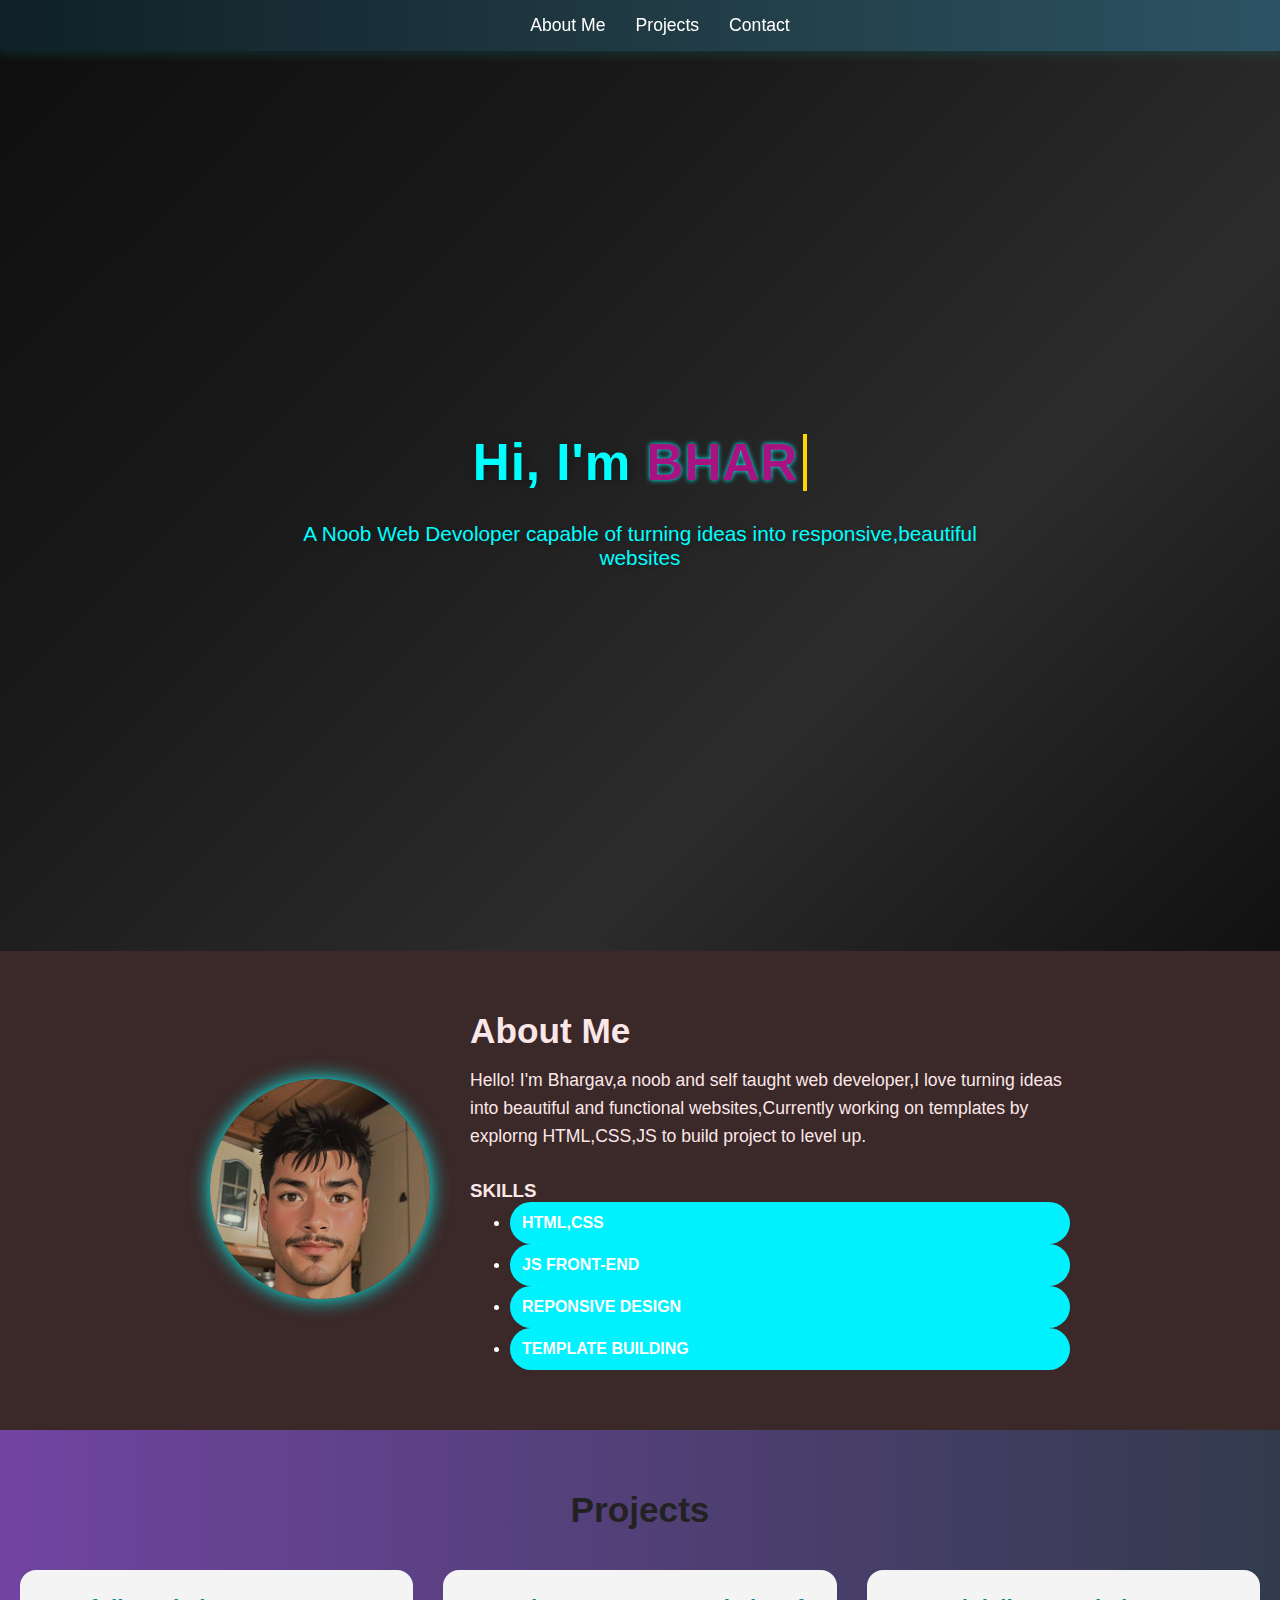
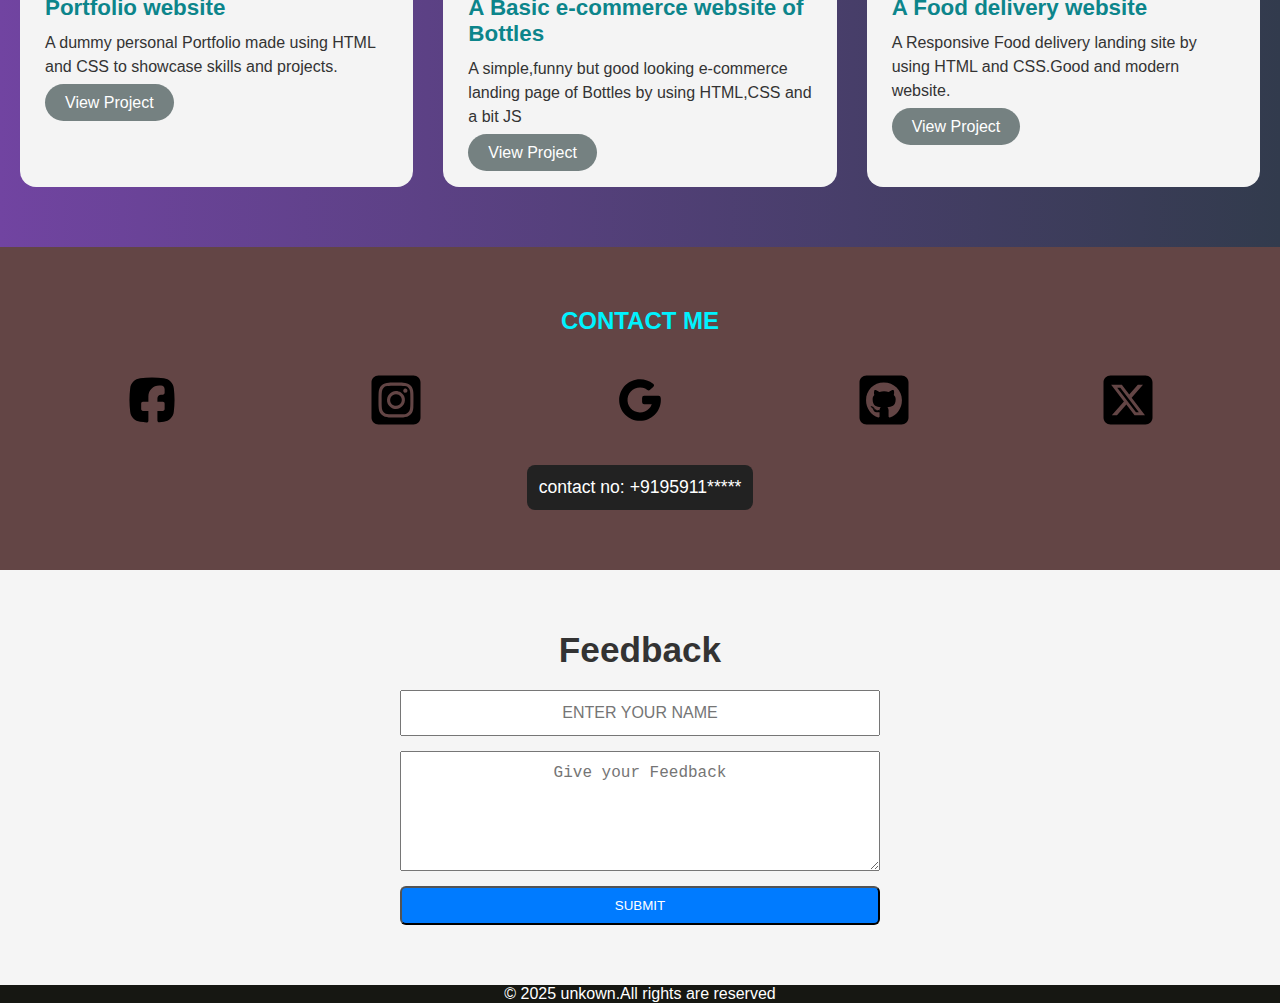
<file: index.html>
<!DOCTYPE html>
<html lang="en">

<head>
    <meta charset="UTF-8">
    <meta name="viewport" content="width=device-width, initial-scale=1.0">
    <title>Document</title>
    <link rel="stylesheet" href="style.css">
</head>

<body>
    <!-- navbar -->
    <header>
        <nav id="nav">
            <ul class="nb">
                <li><a href=".#about">About Me</a></li>
                <li><a href=".#project">Projects</a></li>
                <li><a href=".#contact">Contact</a></li>
            </ul>
        </nav>
    </header>
    <!-- hero sect -->
    <main>
        <section class="hero">
            <div id="content">
                <h1>Hi, I'm <span class="bold" id="name"></span></h1>
                <p>A Noob Web Devoloper capable of turning ideas into responsive,beautiful websites</p>
            </div>
        </section>

        <!-- about section-->
        <section id="about" class="abo-sect">
            <div class="cont">
                <!-- your image in left -->
                <div id="photo">
                    <img src="kl.jpg" alt="">
                </div>
                <!-- right text -->
                <div class="text">
                    <h2>About Me</h2>
                    <p class="intro">Hello! I'm Bhargav,a noob and self taught web developer,I love turning ideas into
                        beautiful and functional websites,Currently working on templates by explorng HTML,CSS,JS to
                        build
                        project to level up.
                    </p>

                    <div id="skll">
                        <h3>SKILLS</h3>
                        <ul>
                            <li>HTML,CSS</li>
                            <li>JS FRONT-END</li>
                            <li>REPONSIVE DESIGN</li>
                            <li>TEMPLATE BUILDING</li>
                        </ul>
                    </div>
                </div>
            </div>
        </section>

        <!-- project section -->
        <section id="project">
            <div id="box">
                <h2>Projects</h2>
                <div id="grid">
                    <div class="p">
                        <h3>Portfolio website</h3>
                        <p>A dummy personal Portfolio made using HTML and CSS to showcase skills and projects.</p>
                        <a href="../portinpc/pot.html" target="_blank">View Project</a>
                    </div>
                    <div class="p">
                        <h3>A Basic e-commerce website of Bottles</h3>
                        <p>A simple,funny but good looking e-commerce landing page of Bottles by using HTML,CSS and a bit JS
                        </p>
                        <a href="../bottle/bottle.html" target="_blank">View Project</a>
                    </div>
                    <div class="p">
                        <h3>A Food delivery website</h3>
                        <p>A Responsive Food delivery landing site by using HTML and CSS.Good and modern website.</p>
                        <a href="../food/food.html" target="_blank">View Project</a>
                    </div>
                </div>
            </div>
        </section>
    </main>
    <footer>
        <div id="contact">
            <h2>CONTACT ME</h2>
                    <div class="cont_layout">
                        <div class="face P1">
                            <a href="https://www.facebook.com">
                                <svg xmlns="http://www.w3.org/2000/svg" fill="none" viewBox="0 0 14 14"
                                id="Facebook-1--Streamline-Flex">
                                <desc>Facebook 1 Streamline Icon: https://streamlinehq.com</desc>
                                <g id="facebook-1--media-facebook-social">
                                    <path id="Subtract" fill="#000000" d="M3.67695 13.1066c-1.45559 -0.1622 -2.62687 -1.3335 -2.782676 -2.7898C0.779256 
                                    9.24176 0.682129 8.13804 0.682129 7.0128c0 -1.12524 0.097127 -2.22896 0.212145 
                                    -3.30401C1.05008 2.2525 2.22136 1.08121 3.67695 0.918961 4.75811 0.79845 5.86819 
                                0.694946 6.99998 0.694946S9.24186 0.79845 10.323 0.918961c1.4556 0.162249 2.6269 
                                1.333539 2.7827 2.789829 0.115 1.07505 0.2121 2.17877 0.2121 3.30401 0 1.12524
                                -0.0971 2.22896 -0.2121 3.304 -0.1558 1.4563 -1.3271 2.6276 -2.7827 2.7898 -0.42012 
                                0.0469 -0.84462 0.0911 -1.27307 0.1278 -0.28848 0.0246 -0.53366 -0.2046 -0.53366 
                                -0.4941v-2.6949H10.038c0.2761 0 0.5 -0.22389 0.5 -0.50003V8.01823c0 -0.27614 -0.2239
                                -0.5 -0.5 -0.5H8.51627V6.50737c0 -0.55828 0.45258 -1.01085 1.01086 
                                -1.01085h0.51087c0.2761 0 0.5 -0.22386 0.5 -0.5V3.98023c0 -0.55828 -0.4526 
                                -1.01086 -1.01087 -1.01086H9.0217c-1.67485 0 -3.03257 1.35773 -3.03257 
                                3.03258v1.51628H4.46741c-0.27614 0 -0.5 0.22386 -0.5 0.5v1.52714c0 0.27614 0.22386
                                0.50003 0.5 0.50003h1.52172v2.7349c0 0.2856 -0.23895 0.5136 -0.52393 0.4939 -0.60386 
                                -0.0415 -1.20033 -0.102 -1.78825 -0.1676Z" stroke-width="1"></path>
                            </g>
                        </svg>
                    </a>
                    </div>
                        <div class="insta P1">
                            <a href="http://www.instagram.com">
                                <svg xmlns="http://www.w3.org/2000/svg" viewBox="0 0 16 16"
                                id="Square-Instagram--Streamline-Font-Awesome" >
                                <desc>Square Instagram Streamline Icon: https://streamlinehq.com</desc>
                                <path
                                d="M6.9639999999999995 6.4495000000000005c-1.1949214285714285 0.7988607142857141 -1.076957142857143 
                                2.5916892857142857 0.2123357142857143 3.227092857142857 0.5983642857142857 0.2948928571428571 1.3086 
                                0.2481607142857143 1.8631642857142856 -0.12259285714285713 1.1949214285714285 -0.7988607142857141 1.076957142857143 
                                -2.5916892857142857 -0.2123357142857143 -3.227092857142857 -0.5983642857142857 -0.2948928571428571 -1.3086 
                                -0.2481607142857143 -1.8631642857142856 0.12259285714285713Zm4.9805 -2.3939999999999997c-0.182 -0.182 
                                -0.40249999999999997 -0.3255 -0.644 -0.42 -0.6335 -0.2485 -2.016 -0.238 -2.9085 -0.22749999999999998 -0.1435 0 
                                -0.27649999999999997 0.0035 -0.392 0.0035 -0.11549999999999999 0 -0.252 0 -0.399 -0.0035 -0.8924999999999998 
                                -0.010499999999999999 -2.268 -0.0245 -2.9015 0.22749999999999998 -0.24149999999999996 0.09449999999999999 
                                -0.45849999999999996 0.238 -0.644 0.42s-0.3255 0.40249999999999997 -0.42 0.644c-0.2485 0.6335 -0.2345 2.0195 
                                -0.22749999999999998 2.912 0 0.1435 0.0035 0.27649999999999997 0.0035 0.38849999999999996s0 
                        0.245 -0.0035 0.38849999999999996c-0.007 0.8924999999999998 -0.020999999999999998
                        2.2784999999999997 0.22749999999999998 2.912 0.09449999999999999 0.24149999999999996 0.238
                        0.45849999999999996 0.42 0.644s0.40249999999999997 0.3255 0.644 0.42c0.6335 0.2485 2.016 0.238 
                        2.9085 0.22749999999999998 0.1435 0 0.27649999999999997 -0.0035 0.392 -0.0035 0.11549999999999999
                        0 0.252 0 0.399 0.0035 0.8924999999999998 0.010499999999999999 2.268 0.0245 2.9015 -0.22749999999999998
                        0.24149999999999996 -0.09449999999999999 0.45849999999999996 -0.238 0.644 -0.42s0.3255 -0.40249999999999997
                        0.42 -0.644c0.252 -0.63 0.238 -2.009 0.22749999999999998 -2.905 0 -0.147 -0.0035 -0.2835 -0.0035 -0.399s0
                        -0.2485 0.0035 -0.399c0.010499999999999999 -0.8924999999999998 0.0245 -2.2714999999999996 -0.22749999999999998
                        -2.905 -0.09449999999999999 -0.24149999999999996 -0.238 -0.45849999999999996 -0.42 -0.644Zm-2.3484999999999996
                        1.5574999999999999c1.8375142857142857 1.2286 1.6559607142857142 3.985642857142857 -0.32679642857142854 4.962675
                        -0.9201999999999999 0.45344285714285715 -2.012410714285714 0.38152142857142857 -2.8652035714285713 -0.18867499999999998
                        -1.8375142857142857 -1.2272535714285715 -1.657417857142857 -3.983453571428571 0.32417142857142855 -4.961160714285714 
                        0.9196607142857142 -0.4537535714285714 2.011535714285714 -0.38241071428571427 2.864328571428571 0.18716071428571426Zm1.022
                        -0.0455c-0.10849999999999999 -0.0735 -0.196 -0.1785 -0.2485 -0.301s-0.063 -0.2555 -0.0385 -0.38849999999999996 0.091
                        -0.2485 0.182 -0.34299999999999997 0.21349999999999997 -0.1575 0.34299999999999997 -0.182 0.266 -0.014 0.38849999999999996
                        0.0385 0.22749999999999998 0.13649999999999998 0.301 0.245 0.112 0.238 0.112 0.371c0 0.08750000000000001 -0.017499999999999998
                        0.17500000000000002 -0.049 0.2555s-0.08399999999999999 0.154 -0.1435 0.21699999999999997 -0.13649999999999998 0.112 
                        -0.21699999999999997 0.147 -0.16799999999999998 0.0525 -0.2555 0.0525c-0.133 0 -0.26249999999999996 -0.0385 -0.371
                        -0.112ZM15.839999999999998 2.4c0 -1.2355 -1.0045 -2.2399999999999998 -2.2399999999999998 -2.2399999999999998H2.4C1.1645
                        0.16 0.16 1.1645 0.16 2.4v11.200000000000001c0 1.2355 1.0045 2.2399999999999998 2.2399999999999998 2.2399999999999998h11.200000000000001c1.2355
                        0 2.2399999999999998 -1.0045 2.2399999999999998 -2.2399999999999998V2.4Zm-3.185 10.254999999999999c-0.6545 0.6545 -1.449
                        0.861 -2.3449999999999998 0.9065 -0.9239999999999999 0.0525 -3.6959999999999997 0.0525 -4.62 0 -0.896 -0.0455 -1.6905000000000001 -0.252 -2.3449999999999998 -0.9065s-0.861 -1.449 -0.9029999999999999 -2.3449999999999998c-0.0525 -0.9239999999999999 -0.0525 -3.6959999999999997 0 -4.62 0.0455 -0.896 0.2485 -1.6905000000000001 0.9029999999999999 -2.3449999999999998s1.4525 -0.861 2.3449999999999998 -0.9029999999999999c0.9239999999999999 -0.0525 3.6959999999999997 -0.0525 4.62 0 0.896 0.0455 1.6905000000000001 0.2485 2.3449999999999998 0.9029999999999999s0.861 1.449 0.9029999999999999 2.3449999999999998c0.0525 0.9205 0.0525 3.689 0 4.616499999999999 -0.0455 0.896 -0.2485 1.6905000000000001 -0.9029999999999999 2.3449999999999998Z"
                        fill="#000000" stroke-width="0.0357"></path>
                    </svg>
                </a>
                        </div>
                        <div class="email P1">
                            <a href="http://www.google.com">
                            <svg xmlns="http://www.w3.org/2000/svg" viewBox="0 0 16 16" fill="#000000" id="Brand-Google--Streamline-Tabler-Filled"
                            ><desc>Brand Google Streamline Icon: https://streamlinehq.com</desc>
                            <path d="M8 1.3333333333333333a6.640000000000001 6.640000000000001 0 0 1 4.193333333333333 1.484 0.6666666666666666
                            0.6666666666666666 0 0 1 0.026666666666666665 1.0133333333333332l-1.0066666666666666 0.908a0.6666666666666666 0.6666666666666666
                            0 0 1 -0.8433333333333333 0.039999999999999994 4 4 0 1 0 1.4020000000000001 4.557333333333333l0.0006666666666666666
                            -0.0026666666666666666h-2.44a0.6666666666666666 0.6666666666666666 0 0 1 -0.6613333333333333 -0.5886666666666667L8.666666666666666
                            8.666666666666666v-1.3333333333333333a0.6666666666666666 0.6666666666666666 0 0 1 0.6666666666666666 -0.6666666666666666h4.63a0.6666666666666666
                            0.6666666666666666 0 0 1 0.6626666666666666 0.5933333333333333c0.026666666666666665 0.24466666666666664 0.04066666666666666
                            0.4913333333333333 0.04066666666666666 0.74 0 3.6819999999999995 -2.9846666666666666 6.666666666666666 -6.666666666666666
                            6.666666666666666S1.3333333333333333 11.681999999999999 1.3333333333333333 8 4.318 1.3333333333333333 8 1.3333333333333333z"
                            stroke-width="0.6667"></path></svg></a>
                        </div>
                        <div class="git P1">
                            <a href="http://www.github.com">
                            <svg xmlns="http://www.w3.org/2000/svg" viewBox="0 0 16 16" id="Square-Github--Streamline-Font-Awesome"><desc>Square Github Streamline Icon: https://streamlinehq.com</desc>
                                <path d="M15.839999999999998 2.4c0 -1.2355 -1.0045 -2.2399999999999998 -2.2399999999999998 -2.2399999999999998H2.4C1.1645 0.16 0.16 1.1645
                                0.16 2.4v11.200000000000001c0 1.2355 1.0045 2.2399999999999998 2.2399999999999998 2.2399999999999998h11.200000000000001c1.2355 0 2.2399999999999998
                                -1.0045 2.2399999999999998 -2.2399999999999998V2.4ZM9.463 13.3095c0 -0.063 0 -0.21 0.0035 -0.40599999999999997 0.0035 -0.399 0.0035 -1.008
                                0.0035 -1.5294999999999999 0 -0.5459999999999999 -0.182 -0.8924999999999998 -0.39549999999999996 -1.0744999999999998 1.295 -0.1435 2.66 -0.322 2.66
                                -2.5585 0 -0.6369999999999999 -0.22749999999999998 -0.9555 -0.5984999999999999 -1.365 0.0595 -0.1505 0.25899999999999995 -0.7699999999999999
                                -0.0595 -1.575 -0.4865 -0.1505 -1.5995 0.6265000000000001 -1.5995 0.6265000000000001 -0.46199999999999997 -0.12949999999999998 -0.9624999999999999
                                -0.196 -1.456 -0.196s-0.994 0.0665 -1.456 0.196c0 0 -1.113 -0.7769999999999999 -1.5995 -0.6265000000000001 -0.31849999999999995 0.8015 -0.1225
                                1.4209999999999998 -0.0595 1.575 -0.371 0.4095 -0.5459999999999999 0.728 -0.5459999999999999 1.365 0 2.226 1.3055 2.415 2.6005 2.5585 -0.16799999999999998
                                0.1505 -0.31849999999999995 0.4095 -0.371 0.7805 -0.3325 0.1505 -1.183 0.4095 -1.6905000000000001 -0.4865 -0.31849999999999995 -0.5529999999999999
                                -0.8924999999999998 -0.5984999999999999 -0.8924999999999998 -0.5984999999999999 -0.567 -0.007 -0.0385 0.357 -0.0385 0.357 0.37799999999999995
                                0.17500000000000002 0.644 0.847 0.644 0.847 0.33949999999999997 1.0395 1.9635 0.6895 1.9635 0.6895 0 0.315 0.0035 0.7594999999999998 0.0035 1.071
                                0 0.16799999999999998 0.0035 0.301 0.0035 0.35000000000000003 0 0.1505 -0.105 0.3325 -0.40249999999999997 0.27999999999999997 -2.31 -0.7735 
                                -3.927 -2.9715 -3.927 -5.540499999999999 0 -3.2129999999999996 2.4570000000000003 -5.6525 5.669999999999999 -5.6525s5.817 2.4395 5.817 5.6525c0.0035
                                2.569 -1.5644999999999998 4.7705 -3.8745 5.540499999999999 -0.294 0.0525 -0.40249999999999997 -0.12949999999999998 -0.40249999999999997 -0.27999999999999997Zm-3.1674999999999995
                                -1.918c-0.007 -0.0525 0.0385 -0.098 0.105 -0.112 0.0665 -0.007 0.12949999999999998 0.020999999999999998 0.13649999999999998 0.0665 0.010499999999999999
                                0.0455 -0.034999999999999996 0.091 -0.105 0.105 -0.0665 0.014 -0.12949999999999998 -0.014 -0.13649999999999998 -0.0595Zm-0.31849999999999995
                                0.112c-0.077 0.007 -0.12949999999999998 -0.0315 -0.12949999999999998 -0.08399999999999999 0 -0.0455 0.0525 -0.08399999999999999 0.1225 -0.08399999999999999 
                                0.0665 -0.007 0.12949999999999998 0.0315 0.12949999999999998 0.08399999999999999 0 0.0455 -0.0525 0.08399999999999999 -0.1225 0.08399999999999999Zm-0.5005
                                -0.077c-0.0665 -0.014 -0.112 -0.0665 -0.098 -0.112s0.08399999999999999 -0.0665 0.1435 -0.0525c0.06999999999999999 0.020999999999999998 0.11549999999999999
                                0.0735 0.098 0.119 -0.014 0.0455 -0.08399999999999999 0.0665 -0.1435 0.0455Zm-0.4375 -0.2555c-0.0525 -0.0455 -0.0665 -0.112 -0.0315 -0.1435
                                0.0315 -0.0385 0.098 -0.0315 0.1505 0.020999999999999998 0.0455 0.0455 0.063 0.11549999999999999 0.0315 0.1435 -0.0315 0.0385 -0.098 0.0315
                                -0.1505 -0.020999999999999998Zm-0.2975 -0.35000000000000003c-0.0385 -0.0525 -0.0385 -0.112 0 -0.13649999999999998 0.0385 -0.0315 0.098 -0.007 0.12949999999999998
                                0.0455 0.0385 0.0525 0.0385 0.11549999999999999 0 0.1435 -0.0315 0.020999999999999998 -0.091 0 -0.12949999999999998 -0.0525Zm-0.2205 -0.308c-0.0385
                                -0.0455 -0.0455 -0.098 -0.014 -0.1225 0.0315 -0.0315 0.08399999999999999 -0.014 0.1225 0.020999999999999998 0.0385 0.0455 0.0455 0.098 0.014 0.1225
                                -0.0315 0.0315 -0.08399999999999999 0.014 -0.1225 -0.020999999999999998Zm-0.21 -0.224c-0.0455 -0.020999999999999998 -0.0665 -0.0595 -0.0525 -0.091
                                0.014 -0.020999999999999998 0.0525 -0.0315 0.098 -0.014 0.0455 0.0245 0.0665 0.063 0.0525 0.091 -0.014 0.0315 -0.0595 0.0385 -0.098 0.014Z"
                                fill="#000000" stroke-width="0.0357"></path></svg></a>
                        </div>
                        <div class="twitter P1">
                            <a href="http://www.twitter.com">
                            <svg xmlns="http://www.w3.org/2000/svg" viewBox="0 0 16 16" id="Square-X-Twitter--Streamline-Font-Awesome">
                                <desc>Square X Twitter Streamline Icon: https://streamlinehq.com</desc><path d="M2.4 0.16C1.1645 0.16 0.16 1.1645 0.16
                                2.4v11.200000000000001c0 1.2355 1.0045 2.2399999999999998 2.2399999999999998 2.2399999999999998h11.200000000000001c1.2355 0 
                                2.2399999999999998 -1.0045 2.2399999999999998 -2.2399999999999998V2.4c0 -1.2355 -1.0045 -2.2399999999999998 -2.2399999999999998 -2.2399999999999998H2.4ZM12.798499999999999
                                3.0999999999999996 9.1655 7.2509999999999994 13.438999999999998 12.899999999999999h-3.346L7.475 9.4735 4.475499999999999 12.899999999999999h-1.6624999999999999l3.885
                                -4.4415L2.5995 3.0999999999999996h3.43l2.3695 3.1324999999999994 2.7369999999999997 -3.1324999999999994h1.6624999999999999Zm-1.3229999999999997
                                8.806L5.529 4.0415h-0.9905l6.013 7.8645h0.9205Z" fill="#000000" stroke-width="0.0357"></path></svg></a>
                        </div>
                    </div>
                    <div class="phone">
                        <p class="contp">contact no: +9195911*****</p>
                    </div>
        </div>
        <section id="feed">
            <div class="feedback">
                <h2>Feedback</h2>
                <div class="adv">
                    <input type="text" name="name" placeholder="ENTER YOUR NAME" required>
                    <textarea name="message" placeholder="Give your Feedback" required></textarea>
                    <button type="submit">SUBMIT</button>
                </div>
            </div>
        </section>
        <div class="copy">
            &copy; 2025 unkown.All rights are reserved
        </div>
    </footer>
</body>
    <script src="style.js"></script>
</html>
</file>
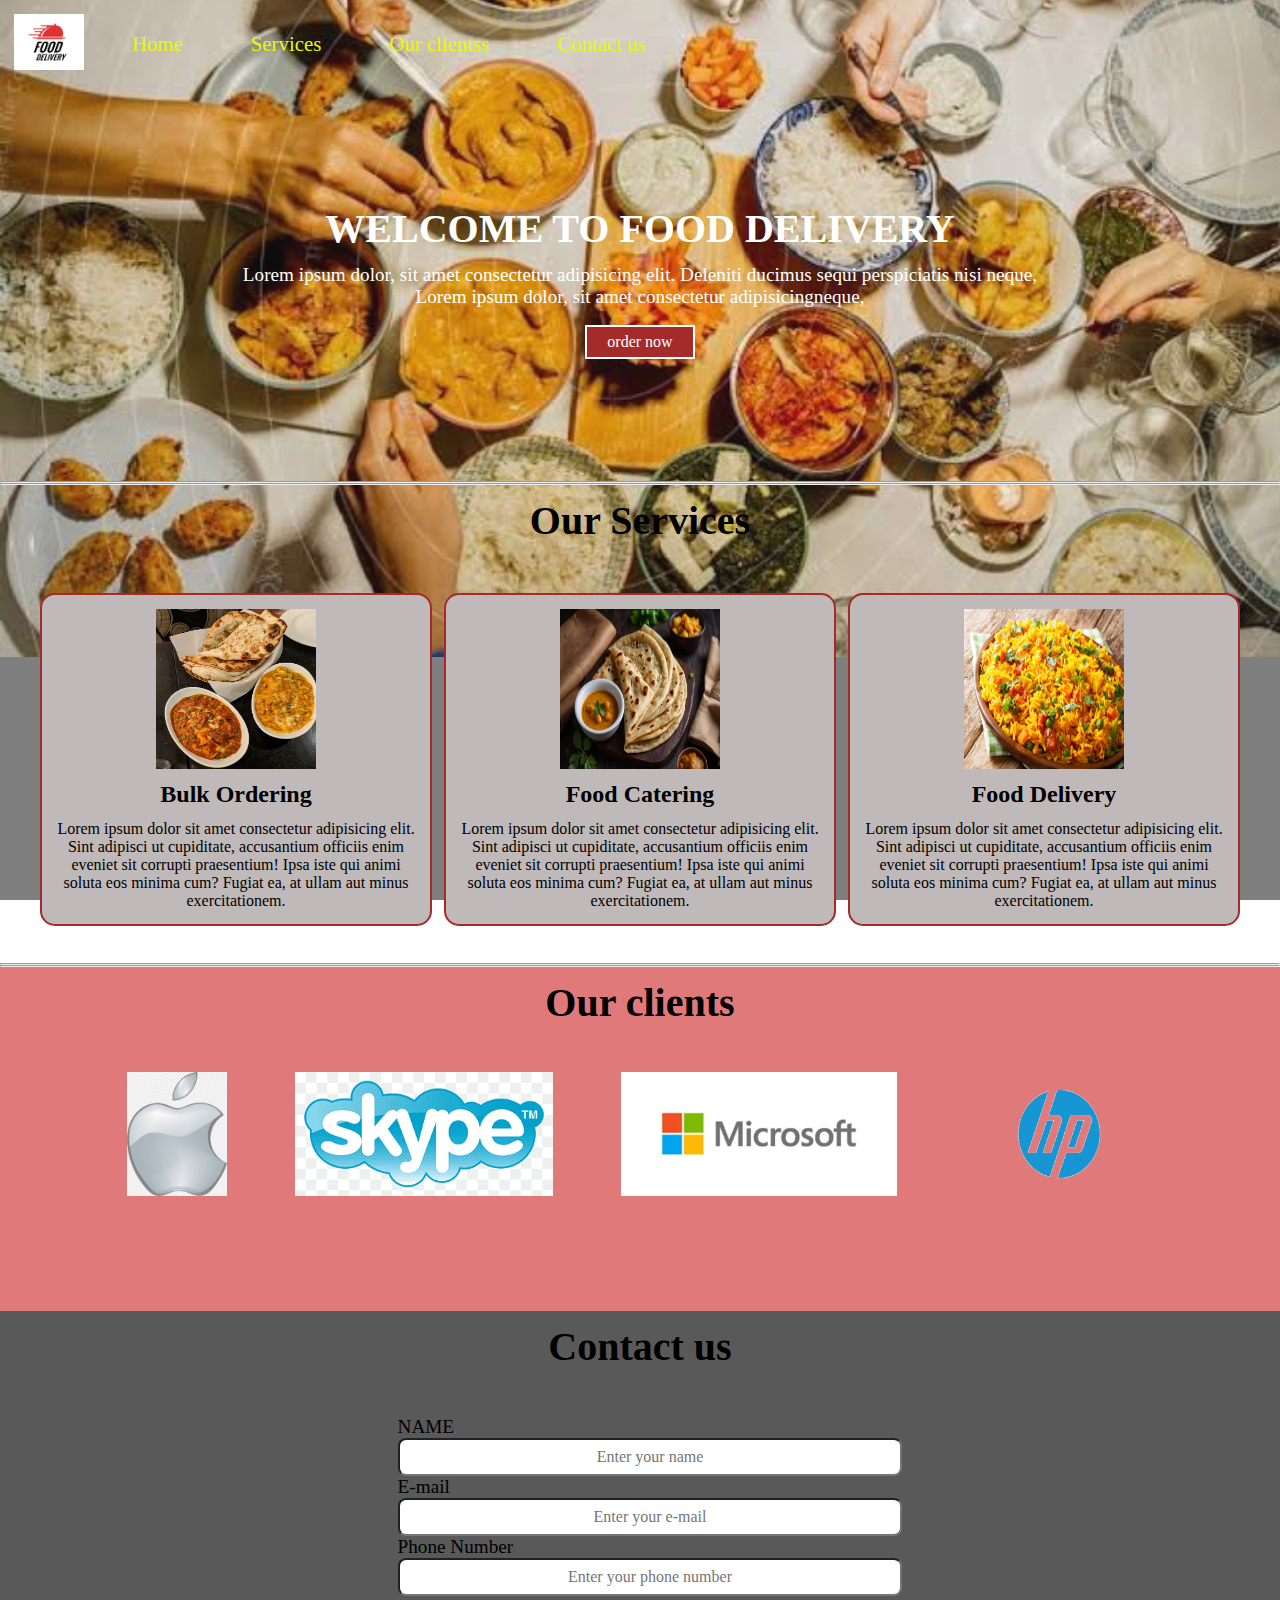
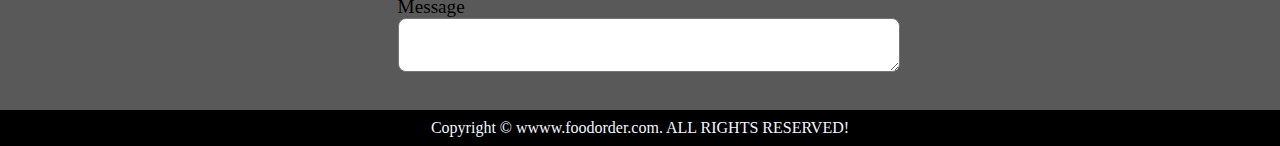
<file: food/food.html>
<!DOCTYPE html>
<html lang="en">

<head>
    <meta charset="UTF-8">
    <meta name="viewport" content="width=device-width, initial-scale=1.0">
    <title>FOOD DELIVERY</title>
    <link rel="stylesheet" href="food.css">
    <link rel="stylesheet" media="screen and (max-width: 1055px)" href="phone.css">
</head>

<body>
    <nav id="navbar">
        <div id="logo">
            <img src="logo.jpeg" alt="logo" class="food">
        </div>
        <ul>
            <li class="item"><a href=".#home">Home</a></li>
            <li class="item"><a href=".#container">Services</a></li>
            <li class="item"><a href=".#client">Our clientss</a></li>
            <li class="item"><a href=".#contact">Contact us</a></li>
        </ul>
    </nav>
    <section id="home">
        <h1 class="head1">WELCOME TO FOOD DELIVERY</h1>
        <P>Lorem ipsum dolor, sit amet consectetur adipisicing elit. Deleniti ducimus sequi perspiciatis nisi neque,
        </P>
        <p>Lorem ipsum dolor, sit amet consectetur adipisicingneque, </p>
        <button class="btn">order now</button>
    </section>
    <hr>
    <hr>
    <section id="container">
        <h1 class="head1 center">Our Services</h1>
        <div id="services">
            <div id="box">
                <img src="naan.jpeg" alt="naan">
                <h2 class="head2 center">Bulk Ordering</h2>
                <p class="center">Lorem ipsum dolor sit amet consectetur adipisicing elit. Sint adipisci ut cupiditate,
                    accusantium officiis enim eveniet sit corrupti praesentium! Ipsa iste qui animi soluta eos minima
                    cum? Fugiat ea, at ullam aut minus exercitationem.</p>
            </div>
            <div id="box">
                <img src="chapath.jpeg" alt="naan">
                <h2 class="head2 center">Food Catering</h2>
                <p class="center">Lorem ipsum dolor sit amet consectetur adipisicing elit. Sint adipisci ut cupiditate,
                    accusantium officiis enim eveniet sit corrupti praesentium! Ipsa iste qui animi soluta eos minima
                    cum? Fugiat ea, at ullam aut minus exercitationem.</p>
            </div>
            <div id="box">
                <img src="pulav.jpeg" alt="naan">
                <h2 class="head2 center">Food Delivery</h2>
                <p class="center">Lorem ipsum dolor sit amet consectetur adipisicing elit. Sint adipisci ut cupiditate,
                    accusantium officiis enim eveniet sit corrupti praesentium! Ipsa iste qui animi soluta eos minima
                    cum? Fugiat ea, at ullam aut minus exercitationem.</p>
            </div>
        </div>
    </section>
    <hr>
    <hr>
    <section id="client">
        <h1 class="head1 center our">Our clients</h1>
        <div class="clients">
            <div class="clientitem">
                <img src="c1.jpeg" alt="our client">
            </div>
            <div class="clientitem">
                <img src="sky.png" alt="our client">
            </div> 
            <div class="clientitem">
                <img src="ms.webp" alt="our client">
            </div>
            <div class="clientitem">
                <img src="hp.png" alt="our client">
            </div>
        </div>
    </section>

    <section id="contact">
        <h1 class="head1 center">Contact us</h1>
        <div id="contbox">
            <form action="">
                <div class="formgroup">
                    <label for="name">NAME</label>
                    <input type="text" name="name" placeholder="Enter your name">
                </div>
                <div class="formgroup">
                    <label for="e-mail">E-mail</label>
                    <input type="e-mail" name="e-mail" placeholder="Enter your e-mail">
                </div>
                <div class="formgroup">
                    <label for="phone">Phone Number</label>
                    <input type="tel" name="name" placeholder="Enter your phone number">
                </div>
                <div class="formgroup">
                    <label for="name">Message</label>
                    <textarea name="Message" id="Message"></textarea>
                </div>
            </form>
        </div>    
    </section>

    <footer>
            Copyright &copy; wwww.foodorder.com. ALL RIGHTS RESERVED!
    </footer>
</body>

</html>
</file>
<file: style.css>
*{
    margin: 0;
    box-sizing: border-box;
    scroll-behavior: smooth;
}
body{
    font-family: 'Segoe UI', Tahoma, Geneva, Verdana, sans-serif;
}

/* navbar */
header{
    background: linear-gradient(90deg,#0f2027,#203a43,#2c5364);
    padding: 15px 40px;
    position: sticky;
    top: 0;
    z-index: 1000;
    font-family: Helvetica, sans-serif;
    box-shadow: 0px 4px 10px rgba(0,255,255,0.1);
}
#nav{
    display: flex;
    justify-content: center;
}
.nb{
    list-style: none;
    display: flex;
    gap: 30px;
}
.nb a{
    text-decoration: none;
    color: white;
    font-size: 1.1rem;
    position: relative;
    transition: color 0.3s;
    &::after{
        content: '';
        position: absolute;
        bottom: -6px;
        left: 0;
        height: 2px;
        width: 0;
        background-color: #00f2fe;
        transition: width 0.3s ease;
    }
    &:hover::after{width: 100%;}
    &:hover{color: #00f2fe;}
}

/* hero sect */
.hero{
    min-height: 100vh;
    background: linear-gradient(135deg,#0f0f0f,#1a1a1a,#2c2c2c,#111);
    display: flex;
    align-items: center;
    justify-content: center;
    text-align: center;
    color: #00ffff;
    padding: 20px;
}
#content{max-width: 700px;}
#content h1{
    font-size: 3.2rem;
    font-weight: 800;
    text-shadow: 2px 2px 10px rgba(0,0,0,0.3);
    letter-spacing: 1px;
    margin-bottom: 20px;

}
.bold{
    border-right: 4px solid gold;
    padding-right: 5px;
    white-space: nowrap;
    overflow: hidden;
    animation: blink 0.7s steps(1) infinite,glow 1s ease-in-out infinite alternate;
    color: rgb(169, 19, 129);
    text-shadow: 0 0 5px cyan;
}
@keyframes blink{
    from{
        text-shadow: 0 0 5px cyan;
    }
    to{
        text-shadow: 0 0 10px cyan;
    }
}
#content p{
    font-size: 1.3rem;
    margin-top: 30px;
    text-shadow: 1px 1px 6px rgba(0,0,0,0.2);
}

/* about section */
#about{
    padding: 60px 20px;
    background-color: #3b2828;
    color: #fbe7e7;
}
.cont{
    display: flex;
    flex-wrap: wrap;
    align-items: center;
    justify-content: center;
    gap: 40px;
}

#photo img{
    width: 220px;
    height: 220px;
    border-radius: 50%;
    object-fit: cover;
    box-shadow: 0 0 20px rgba(0,280,250,1.2);
    transition: transform 0.3s ease;
    &:hover{
        transform: scale(1.1);
    }
}

.text{
    max-width: 600px;
}
.text h2{
    font-size: 2.2rem;
    margin-bottom: 15px;
}
.intro{
    font-size: 1.1rem;
    margin-bottom: 30px;
    line-height: 1.6;
}
.skll h3{
    font-size: 1.4rem;
    margin-bottom: 10px;
}
.skll ul{
    list-style: none;
    padding: 0;
    display: flex;
    flex-wrap: wrap;
    gap: 15px;
}

#skll li{
    background-color: #00f2fe;
    color: #fff;
    padding: 12px;
    border-radius: 25px;
    font-weight: bold;
    transition: transform 0.3s;
    &:hover{
        transform: scale(1.1);
    }
 }

 /* project section */
#project{
    padding: 60px 20px;
    background: linear-gradient(90deg,#7144a1,#323b4d);
    color:  #333;
}
#grid{
    display: grid;
    grid-template-columns: repeat(auto-fit,minmax(280px,1fr));
    gap: 30px;
}
#box h2{
    font-size: 2.2rem;
    text-align: center;
    margin-bottom: 40px;
    color: #222;
}
.p{
    background-color: #f4f4f4;
    border-radius: 16px;
    padding: 25px;
    transition: translate 0.3s ease;
    &:hover{
        transform: translate(-5px);
    }
}
.p h3{
    font-size: 1.4rem;
    margin-bottom: 10px;
    color: #0c858b;
}
.p p{
    margin-bottom: 15px;
    line-height: 1.5;
}
.p a{
    text-decoration: none;
    color: #fff;
    background-color: #758181;
    padding: 10px 20px;
    border-radius: 20px;
    transition: transform 0.3s ease;
    &:hover{
        background-color: #00bcd4;
    }
}

/* feedback section */
#feed{
    background-color: #f5f5f5;
    color: #222;
    padding: 60px 40px;
    text-align: center;
}
.feedback h2{
    font-size: 2.2rem;
    margin-bottom: 20px;
    color: #333;
    @media(max-width:750px) {
        font-size: 1.7rem;
    }
    @media (max-width:480px) {
        font-size: 1.4rem;
    }
}
.adv{
    display: flex;
    flex-direction: column;
    margin: 0 auto;
    max-width: 500px;
    gap: 15px;
    padding: 0 10px;
}
.adv input,textarea{
    padding: 12px 20px;
    width: 100%;
    color: #161718;
    font-size: 1rem;
    text-align: center;
    @media (max-width:480px) {
        font-size: 0.9rem;
    }
}
textarea{
    min-height: 120px;
}
.adv button{
    padding: 10px;
    background-color: #007BFF;
    color: #fff;
    border-radius: 6px;
    cursor: pointer;
    transition: background-color 0.3s ease;
    &:hover{
        background-color: #0056b3;
    }
}

/* copyright */
.copy{
    color: white;
    background-color: #161712;
    text-align: center;
}

/* contact section */
#contact{
    padding: 60px 20px;
    text-align: center;
    background-color: #634545;
}
#contact h2{
    color: #00f2fe;
}
.P1{
    height: 50px;
    cursor: pointer;
    width: 50px;
    transition: transform 0.3s ease;
    &:hover{
        transform: scale(1.3);
        box-shadow: 0 0 10px lavender;
        border-radius: 8px;
    }
}
.contp{
    background-color: #222;
    color: #fff;
    padding: 12px;
    font-size: 1.1rem;
    border-radius: 8px;
    transition: transform 0.3s ease;
    &:hover{transform: scale(1.1);}
}
.cont_layout{
    padding: 40px 10px;
    display: flex;
    flex-wrap: wrap;
    align-items: center;
    justify-content: space-around;
}
.phone{
    display: inline-block;
    cursor: pointer;
}
</file>
<file: food/food.css>
* {
    margin: 0;
    padding: 0;
    font-family: 'Bree Serif',serif;
    scroll-behavior: smooth;
}

/* navigation bar */
#navbar {
    align-items: center;
    margin-top: 0;
    display: flex;
}

#navbar::before {
    content: "";
    background-color: black;
    position: absolute;
    height: 100%;
    width: 100%;
    z-index: -1;
    top: 0;
    left: 0;
    opacity: 0.5;
}

/* logo */
#logo {
    margin: 12px 12px;
}

.food {
    height: 56px;
    margin: 2px 2px;
}

/* unlist */
ul {
    display: flex;
    list-style-type: none;
}

li {
    font-size: 1.3rem;
}

a {
    text-decoration: none;
    display: block;
    padding: 1px 34px;
    border-radius: 20px;
    color: rgb(234 249 0);
}

a:hover {
    color: black;
    background-color: whitesmoke;
}


/* home secton */
#home {
    display: flex;
    flex-direction: column;
    padding: 3px 200px;
    justify-content: center;
    height: 387px;
    align-items: center;
    &::before {
        content: "";
        background:url(images.jpeg) no-repeat center center/cover;
        position: absolute;
        height: 73%;
        width: 100%;
        z-index: -1;
        opacity: 0.9;
        top:0;
        left: 0;
    }
}

#home h1{
    color: white;
    text-align: center;
}

#home p{
    color: white;
    text-align: center;
    font-size: 1.2rem;
}

/* Utility classes */

.head1{
    font-size: 2.5rem;
    padding: 12px;
}

.head2{
    font-size: 1.5rem;
    padding: 12px;
}

.center{
    text-align: center;
}

.btn{
    padding: 6px 20px;
    border: 2px solid white;
    background-color: brown;
    color: white;
    margin: 17px;
    font-size: 1rem;
    cursor: pointer;
}

/* services section */
#services{
    margin: 34px;
    display: flex;
}

#box{
    border: 2px solid brown;
    background-color: rgb(192, 185, 185);
    margin: 3px 6px;
    padding: 14px;
    border-radius: 15px;
}

#box img {
    height: 160px;
    width: 160px;
    margin: auto;
    display: block;
}

/* client section */

#client{
    height: 344px;
    position: relative;
    &::before{
        content: "";
        position: absolute;
        background-color: rgb(216, 87, 87);
        height: 100%;
        width: 100%;
        opacity: 0.8;
        z-index: -1;
}
}

.clientitem{
    padding: 34px;
}

.clients img{
    height: 124px;
}

.clients{
    display: flex;
    justify-content: center;
    align-items: center;
}

/* contact section */
#contact{
    position: relative;
    &::before{
        content: "";
        position: absolute;
        background-color: rgb(48, 47, 47);
        opacity: 0.8;
        height: 100%;
        width: 100%;
        z-index: -1;
    }
}

/* footers */
footer{
    background-color: black;
    color: aliceblue;
    padding: 9px 20px;
    text-align: center;
}

/* contacts */
form{
    width: 40%;
}

#contbox label{
    font-size: 1.2rem;
}
#contbox{
    display: flex;
    justify-content: center;
    align-items: center;
    padding: 34px;
}

#contbox input,textarea{
    width: 100%;
    padding: 0.5rem;
    border-radius: 8px;
    text-align: center;
    font-size: 1rem;
}
</file>
<file: food/phone.css>
/* home section*/
#home{
   height: 370px;
   padding: 3px 68px;
   &::before{
   height: 480px;
   }
}

#home p{
    font-size: 13px;
}

/* utility classes*/
.head1{
    font-size: 30px;
}


/* services */
#services{
   flex-direction: column;
}



/* navigation */
#navbar{
    flex-direction: column;
}

.item{
    background-color: black;
    border-radius: 8px;
}

a{
    font-size: 1rem;
    padding: 0px 5px;
}
/* client */
.clientitem{
    padding: 10px;
}

#client{
    display: flex;
    justify-content: center;
    align-items: center;
    text-align: center;
    flex-direction: column;
}

.our{
padding-bottom: 50px;
}

.clientitem img{
    width: 75px;
    height: auto;
}
   
   /* contact us */
#contbox{
    padding: 12px;
}

#contbox form{
    width: 260px;
}

/* footer */
footer{
    padding: 9px 56px;
}
</file>
